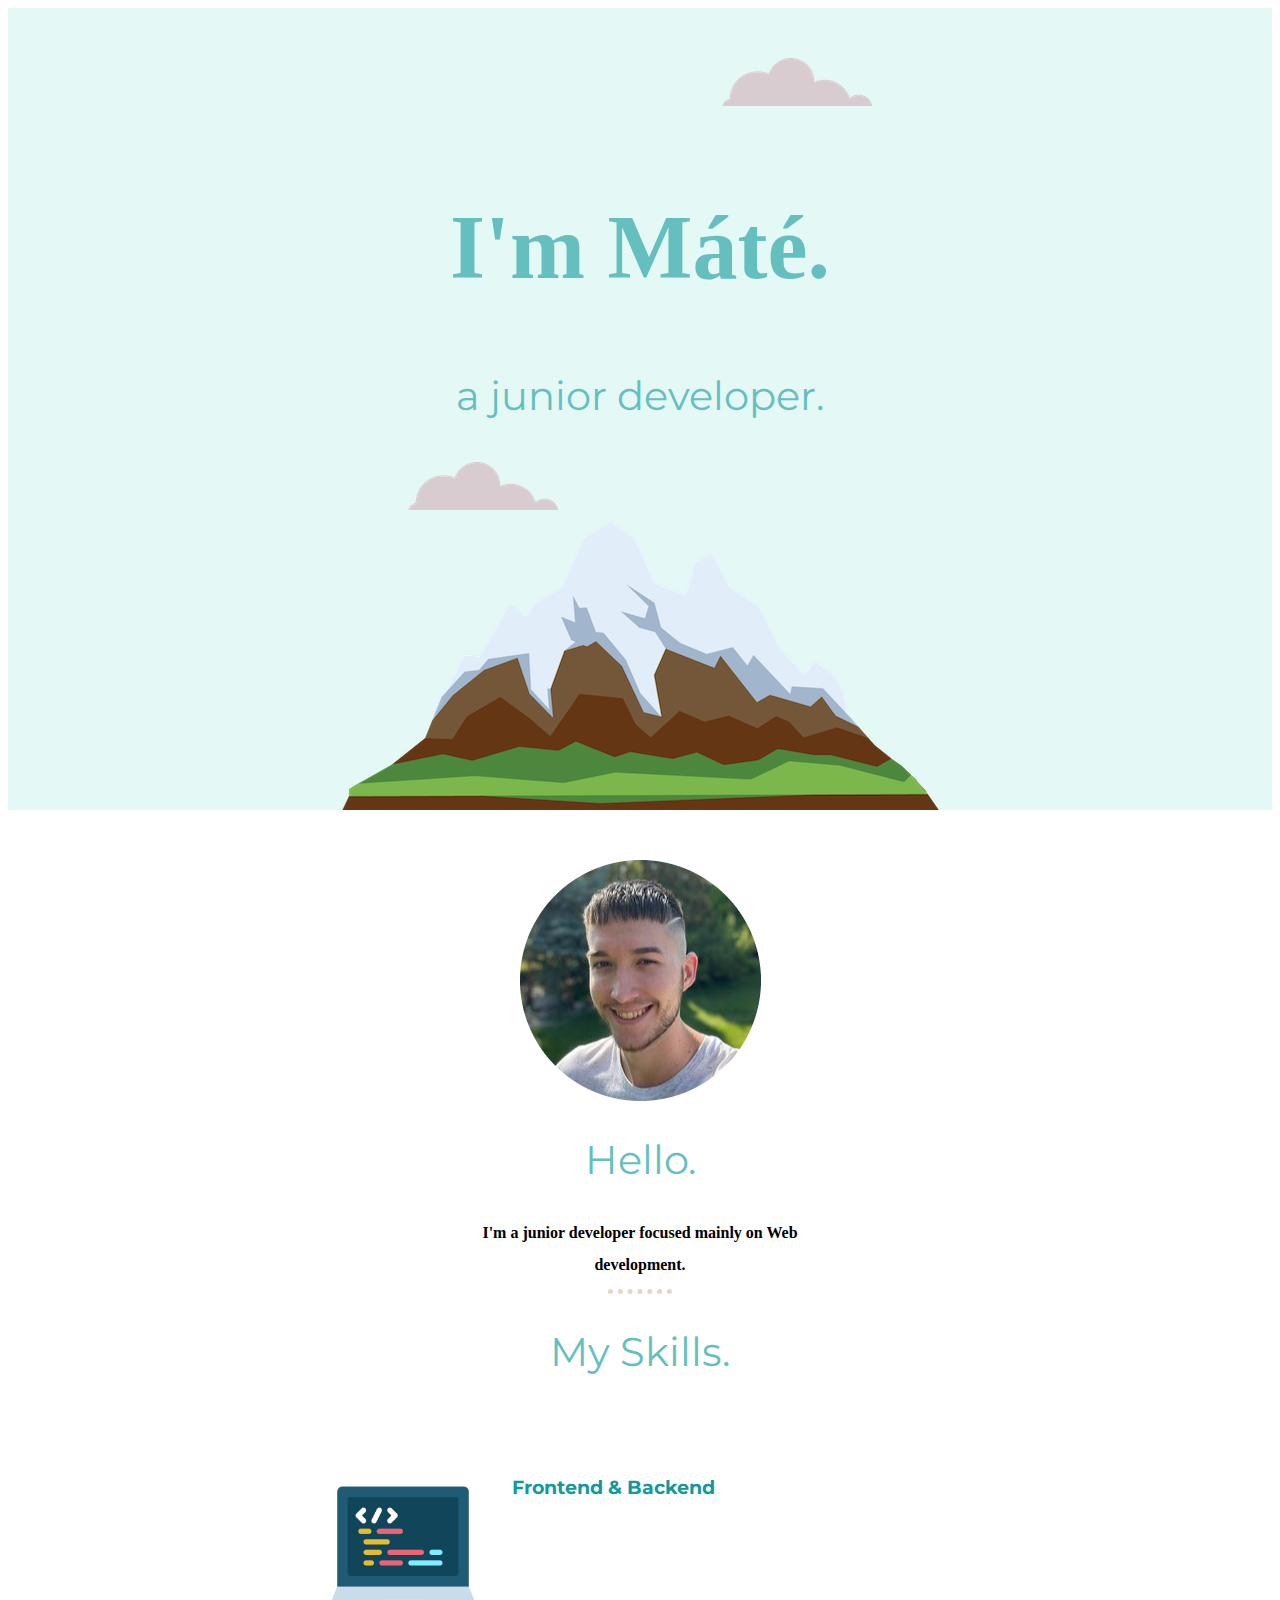
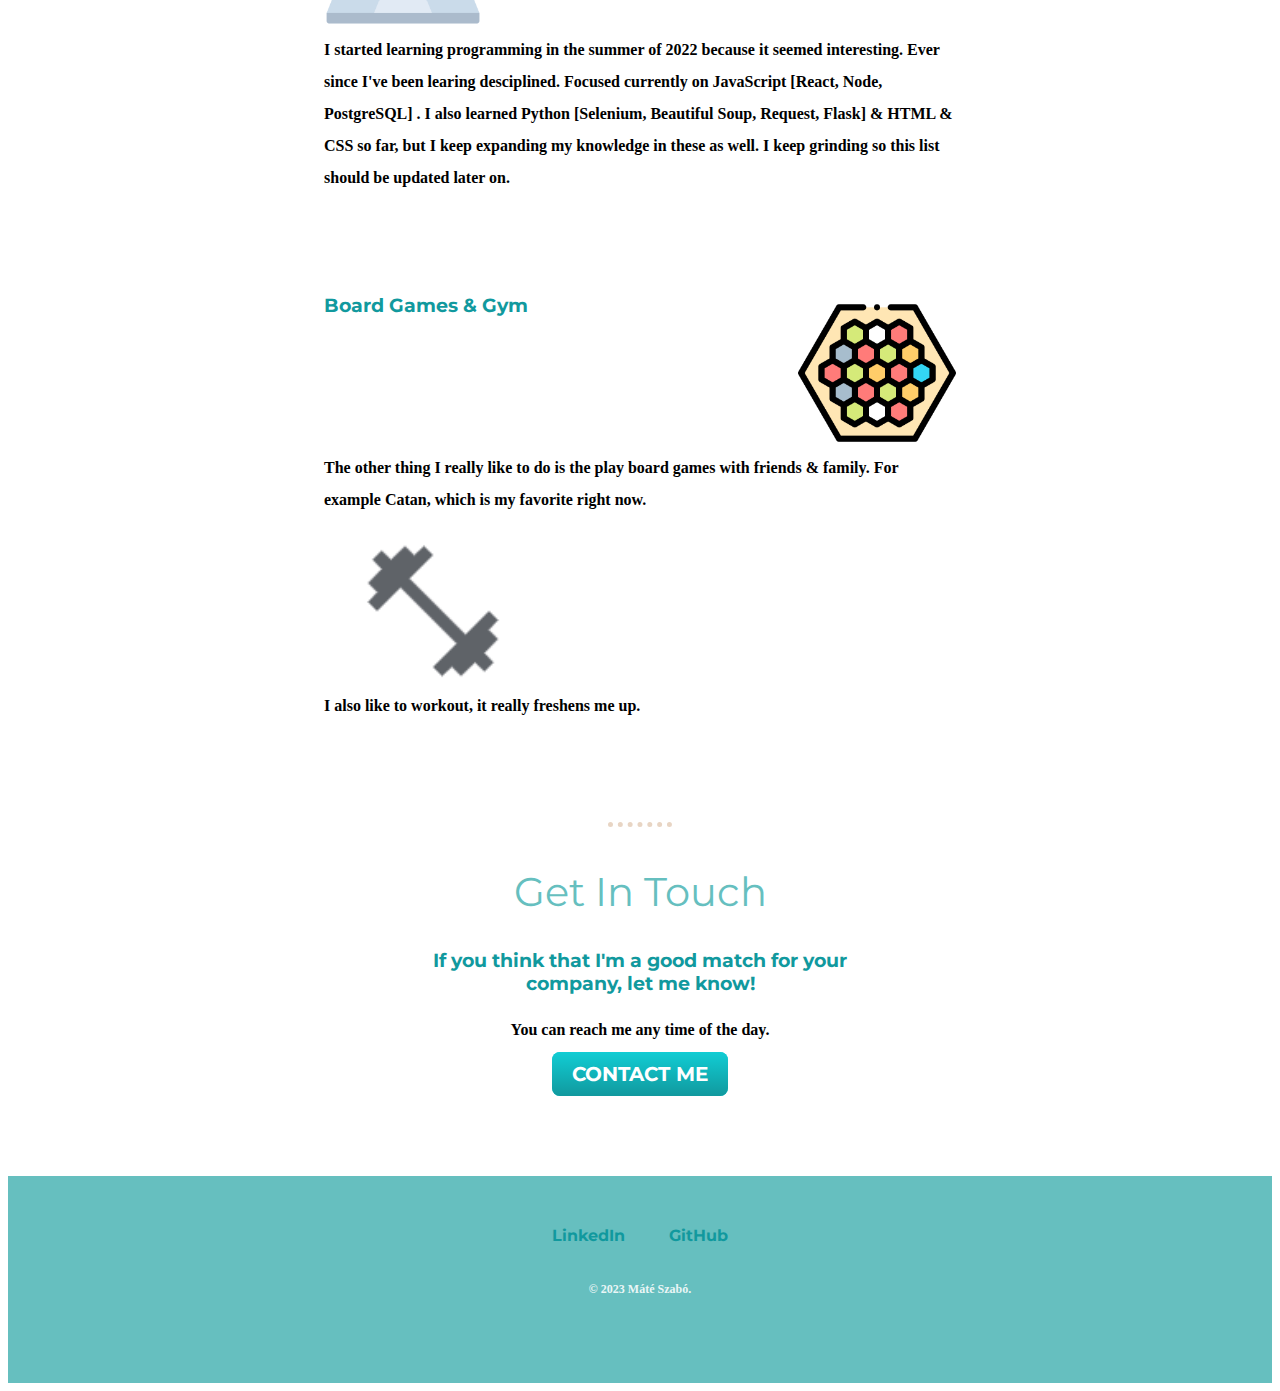
<file: portfolio/index.html>
<html lang="en">
<head>

  <meta charset="utf-8">
  <title>Máté Szabó's Personal Site</title>
  <link rel="stylesheet" type="text/css" href="css/styles.css">
  <link rel="favicon2" href="favicon2.ico?v=2">
  <link rel="preconnect" href="https://fonts.googleapis.com">
  <link rel="preconnect" href="https://fonts.gstatic.com" crossorigin>
  <link href="https://fonts.googleapis.com/css2?family=Montserrat&display=swap" rel="stylesheet">

</head>

<body>

<div class="top-container">
  <img class="top-cloud" src="images/cloud.png" alt="cloud-img">
  <h1>I'm Máté.</h1>
  <h2>a junior developer.</h2>
  <img class="bottom-cloud" src="images/cloud.png" alt="cloud-img">
  <img src="images/mountain.png" alt="mountain-img">
</div>

<div class="middle-container">
  <div class="profile">
    <img src="images/webpage_pic-modified.png" alt="webpage_pic">
    <h2>Hello.</h2>
    <p class="about-me">I'm a junior developer focused mainly on Web development.</p>
  </div>
  <hr>

  <div class="skills">
    <h2>My Skills.</h2>
    <div class="skill-row">
      <img class="programming-pic" src="images/programming.png" alt="programming">
      <h3>Frontend & Backend</h3>
      <p class="code-skill-description">I started learning programming in the summer of 2022 because it seemed interesting. Ever since I've been learing desciplined. Focused currently on JavaScript [React, Node, PostgreSQL] . I also learned Python [Selenium, Beautiful Soup, Request, Flask] & HTML & CSS so far, but I keep expanding my knowledge in these as well. I keep grinding so this list should be updated later on.</p>
    </div>
    <div class="skill-row">
      <img class="catan-pic" src="images/catan.png" alt="catan">
      <h3>Board Games & Gym</h3>
      <p class="board-games-description">The other thing I really like to do is the play board games with friends & family. For example Catan, which is my favorite right now.</p>
  
      <img class="gym-pic" src="images/gym.png" alt="gym">
      <p class="gym-description">I also like to workout, it really freshens me up.</p>   
    </div>
  </div>
  <hr>

  <div class="contact-me">
    <h2>Get In Touch</h2>
    <h3>If you think that I'm a good match for your company, let me know!</h3>
    <p>You can reach me any time of the day.</p>
    <a class="btn" href="contact-me.html">CONTACT ME</a>

  </div>
</div>


<div class="bottom-container">
  <a class="footer-link" href="https://www.linkedin.com/in/m%C3%A1t%C3%A9-szab%C3%B3-743972267/">LinkedIn</a>
  <a class="footer-link" href="https://github.com/MateSzabo0408">GitHub</a>
  <p class="copyright">© 2023 Máté Szabó.</p>
</div>


</body>
</html>
</file>
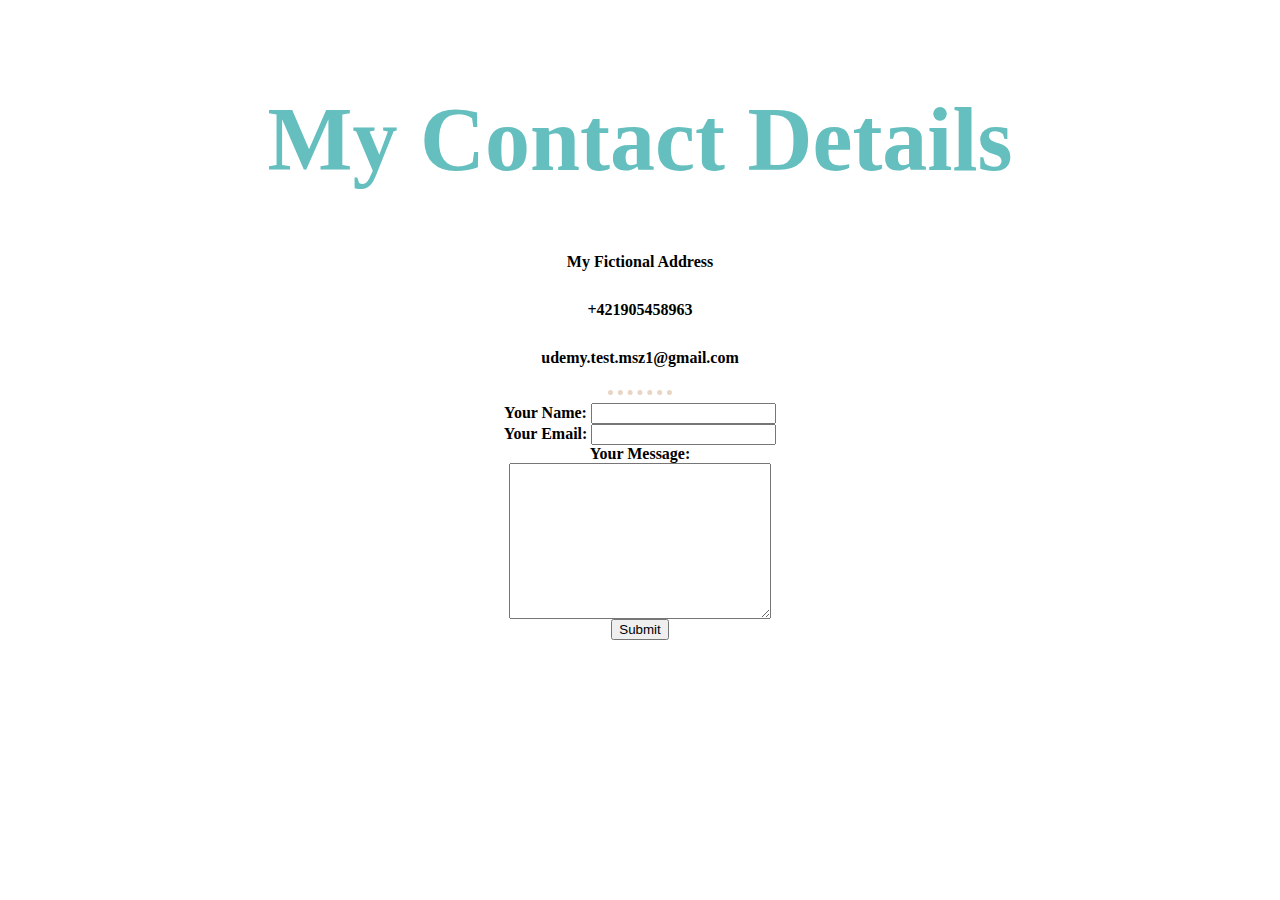
<file: portfolio/contact-me.html>
<html>
  <head>
    <meta charset="utf-8">
    <title>Máté Szabó's Personal Site</title>
    <link rel="stylesheet" href="css/styles.css">

  </head>
  <body>
    <h1>My Contact Details</h1>
    <p>My Fictional Address</p>
    <p>+421905458963</p>
    <p>udemy.test.msz1@gmail.com</p>
    <hr>
    <form class="" action="mailto:udemy.test.msz1@gmail.com" method="post", enctype="text/plain">
        <label>Your Name:</label>
        <input type="text" name="yourName" value=""><br>
        <label>Your Email:</label>
        <input type="email" name="yourEmail" value=""><br>
        <label>Your Message:</label><br>
        <textarea name="yourMessage" rows="10" cols="30"></textarea><br>
        <input type="submit" name="">
    </form>
  </body>
</html>
</file>
<file: portfolio/css/styles.css>
body {
  font-weight: bold;
  color: #40514E
  margin: 0;
  text-align: center;
  font-family: 'Merriweather', serif;
}

h1 {
  line-height: 2;
  font-size: 5.625rem;
  margin: 50px auto 0 auto;
  font-family: 'Sacramento', cursive;
  color: #66BFBF;
}

h2 {
  font-weight: normal;
  font-size: 2.5rem;
  font-family: 'Montserrat', sans-serif;
  color: #66BFBF

}

h3 {
  font-family: 'Montserrat', sans-serif;
  color: #11999E;
}

p {
  line-height: 2;
}

a {
  color: #11999E;
  font-family: 'Montserrat', sans-serif;
  margin: 10px 20px;
  text-decoration: none;
}

a:hover{
  color: #EAF6F6
}

.footer-link {
    color: #11999E;

}

.skill-row {
  width: 50%;
  margin: 100px auto 100px auto;
  text-align: left;
}

.programming-pic {
  width: 25%;
  float: left;
  margin-right: 30px;
}

.catan-pic {
  width: 25%;
  float: right;
  margin-left: 30px;
}

.gym-pic {
  width: 25%;
  float: left;
  margin-left: 30px;
}

.code-skill-description {
  clear: left;
}

.board-games-description {
  clear: right;
}

.gym-description {
  clear: left;
}

.top-container {
    background-color: #E4F9F5;
    position: relative;
    padding-top: 100px;
}

.middle-container {
  padding-top: 50px;
  padding-bottom: 50px;
}

.about-me {
  width: 30%;
  margin: auto;
}

.contact-me {
  width: 40%;
  margin: 40 auto 40 auto;
}

.copyright {
  color: #EAF6F6;
  font-size: 0.75rem;
  padding: 20px 0px;
}

.bottom-container {
  background-color: #66BFBF;
  padding-top: 50px;
  padding-bottom: 50px;
}

.pro {
  text-decoration: underline;
}

.bottom-cloud {
  position: absolute;
  left: 400px;
  bottom: 300px;
}

.top-cloud {
  position: absolute;
  right: 400px;
  top: 50px;
}

.btn {
  background: #11cdd4;
  background-image: -webkit-linear-gradient(top, #11cdd4, #11999e);
  background-image: -moz-linear-gradient(top, #11cdd4, #11999e);
  background-image: -ms-linear-gradient(top, #11cdd4, #11999e);
  background-image: -o-linear-gradient(top, #11cdd4, #11999e);
  background-image: linear-gradient(to bottom, #11cdd4, #11999e);
  -webkit-border-radius: 8;
  -moz-border-radius: 8;
  border-radius: 8px;
  font-family: 'Montserrat', sans-serif;
  color: #ffffff;
  font-size: 20px;
  padding: 10px 20px 10px 20px;
  text-decoration: none;
}

.btn:hover {
  background: #30e3cb;
  background-image: -webkit-linear-gradient(top, #30e3cb, #2bc4ad);
  background-image: -moz-linear-gradient(top, #30e3cb, #2bc4ad);
  background-image: -ms-linear-gradient(top, #30e3cb, #2bc4ad);
  background-image: -o-linear-gradient(top, #30e3cb, #2bc4ad);
  background-image: linear-gradient(to bottom, #30e3cb, #2bc4ad);
  text-decoration: none;
}

hr {
  border-style: none;
  border-top-style: dotted;
  border-color: E8D5C4;
  border-width: 5px;
  height: 0px;
  width: 5%;
</file>
